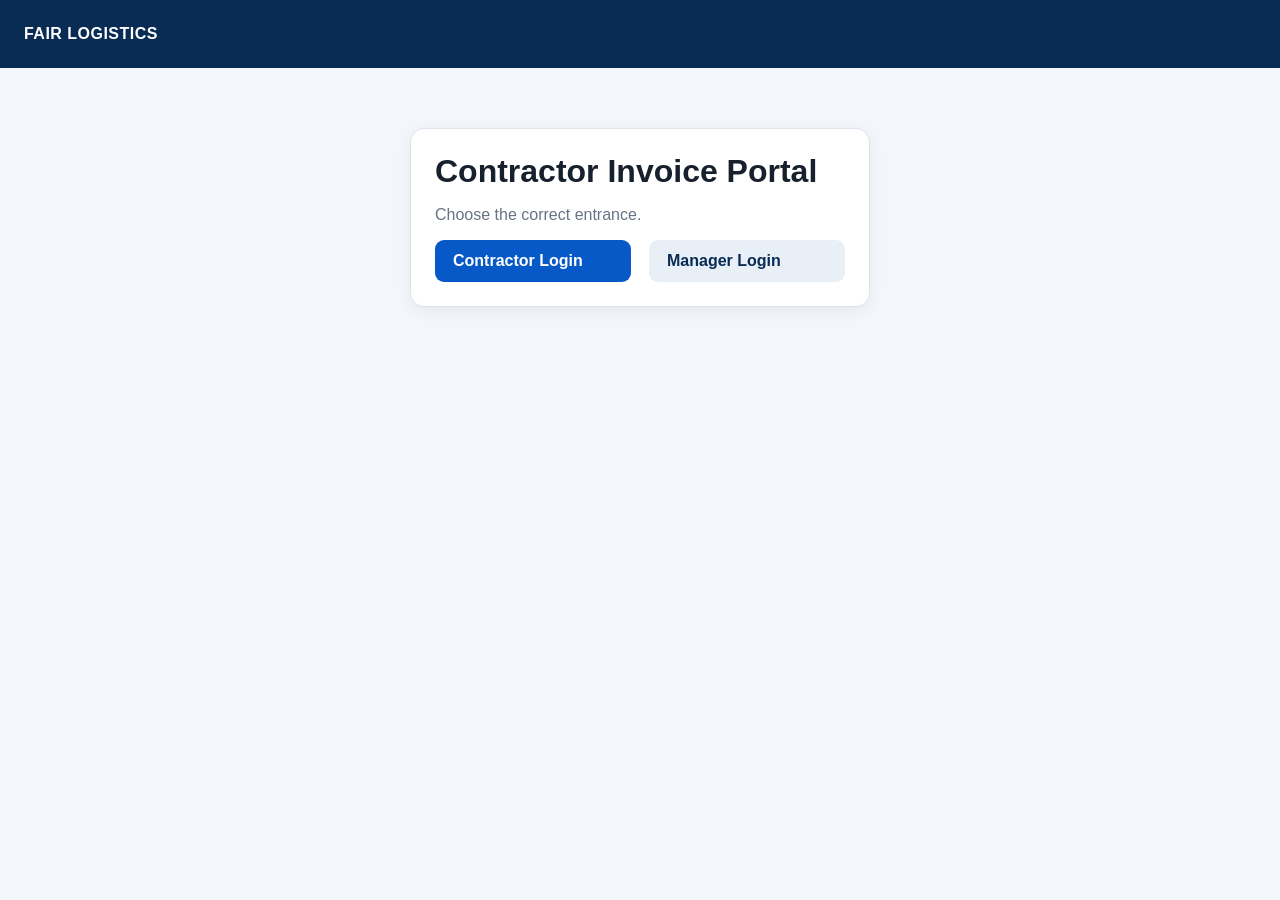
<file: frontend/index.html>
<!doctype html><html lang="en"><head><meta charset="utf-8"><meta name="viewport" content="width=device-width,initial-scale=1"><title>Fair Logistics Contractor Invoices</title><link rel="stylesheet" href="css/styles.css"></head><body><header class="topbar"><div class="brand">FAIR LOGISTICS</div></header><main class="shell"><div class="card auth"><h1 class="title">Contractor Invoice Portal</h1><p class="muted">Choose the correct entrance.</p><div class="grid"><a class="btn btn-primary" href="contractor-login.html">Contractor Login</a><a class="btn btn-secondary" href="manager-login.html">Manager Login</a></div></div></main></body></html>
</file>
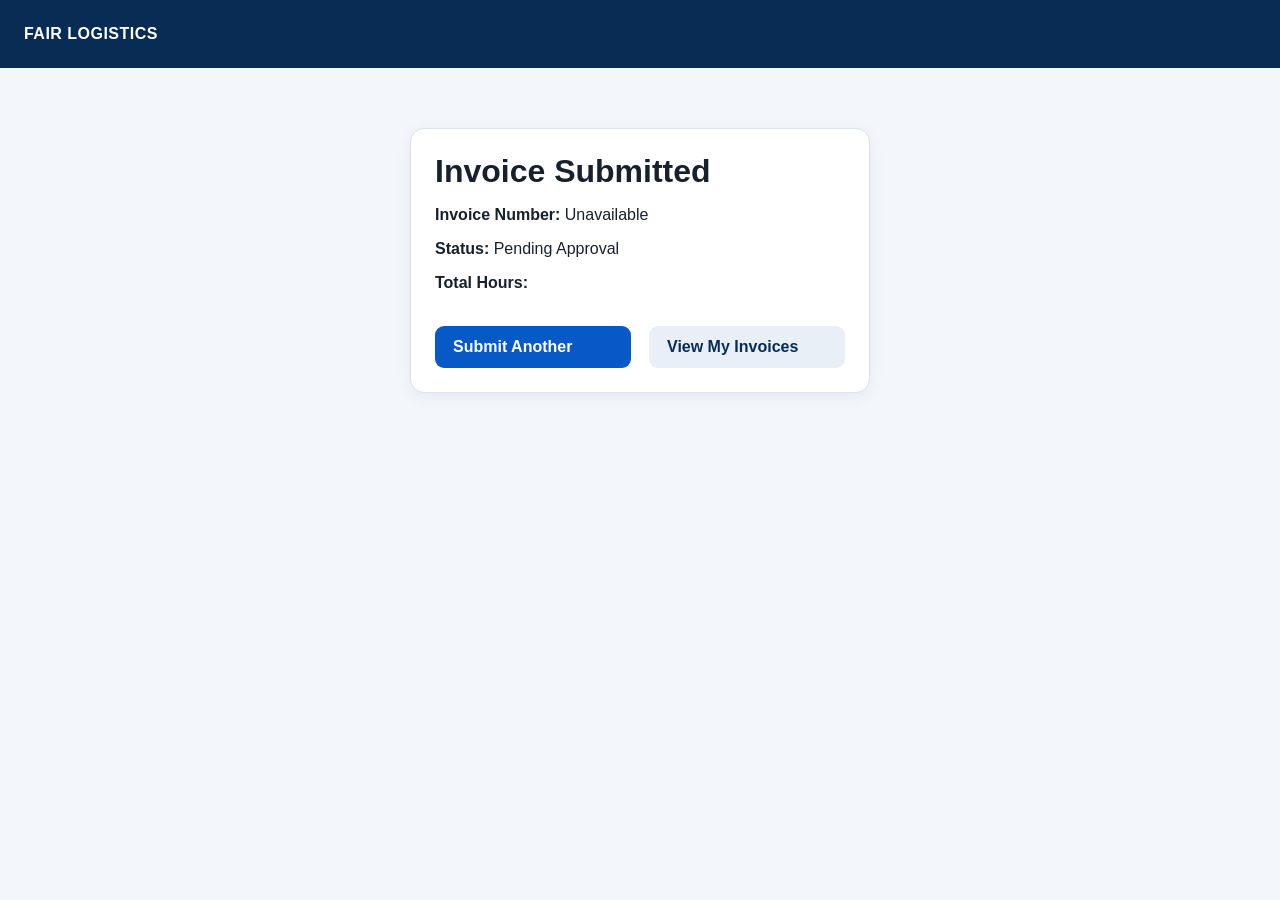
<file: frontend/contractor-confirmation.html>
<!doctype html><html lang="en"><head><meta charset="utf-8"><meta name="viewport" content="width=device-width,initial-scale=1"><title>Invoice Submitted</title><link rel="stylesheet" href="css/styles.css"></head><body><header class="topbar"><div class="brand">FAIR LOGISTICS</div></header><main class="shell"><div class="card auth"><h1 class="title">Invoice Submitted</h1><div id="details"></div><br><div class="grid"><a class="btn btn-primary" href="contractor-form.html">Submit Another</a><a class="btn btn-secondary" href="contractor-history.html">View My Invoices</a></div></div></main><script>const x=JSON.parse(sessionStorage.getItem('submission')||'{}');document.getElementById('details').innerHTML=`<p><strong>Invoice Number:</strong> ${x.invoiceNumber||'Unavailable'}</p><p><strong>Status:</strong> Pending Approval</p><p><strong>Total Hours:</strong> ${x.totalHours??''}</p>`;</script></body></html>
</file>
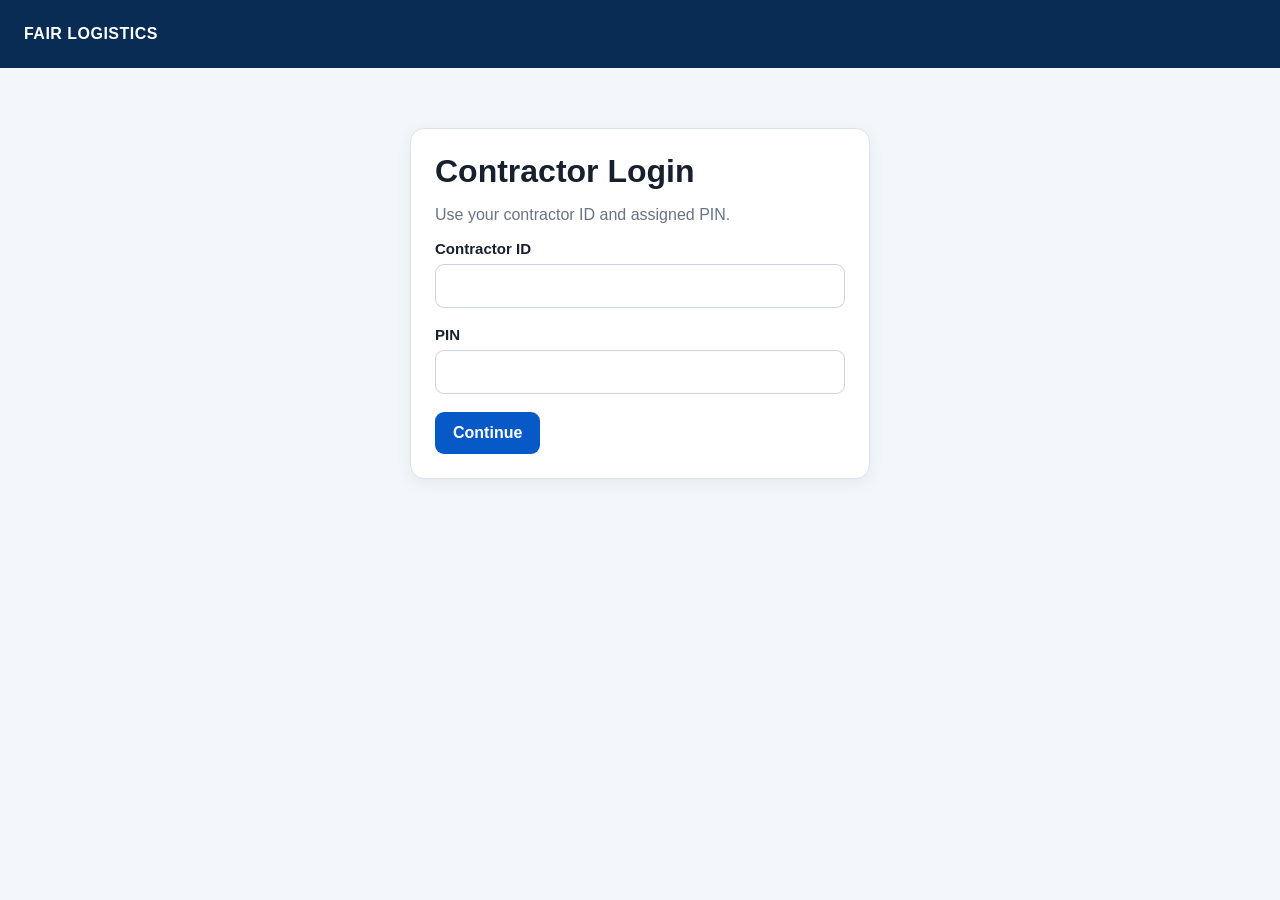
<file: frontend/contractor-form.html>
<!doctype html><html lang="en"><head><meta charset="utf-8"><meta name="viewport" content="width=device-width,initial-scale=1"><title>Daily Contractor Invoice</title><link rel="stylesheet" href="css/styles.css"></head><body><header class="topbar"><div class="brand">FAIR LOGISTICS</div><nav class="navlinks"><a href="contractor-history.html">My Invoices</a><button class="btn btn-secondary" onclick="logout('contractor','contractor-login.html')">Log out</button></nav></header><main class="shell"><form id="invoiceForm" class="card"><h1 class="title">Daily Contractor Invoice</h1><p class="muted" id="identity"></p><div id="msg" class="notice"></div><div class="grid"><div class="field"><label>Service Date *</label><input type="date" id="serviceDate" required></div><div class="field"><label>Branch *</label><input id="branch" required></div><div class="field"><label>Client / Account</label><input id="clientAccount"></div><div class="field"><label>Route / Assignment</label><input id="routeAssignment"></div><div class="field"><label>Service Start Time *</label><input type="time" id="startTime" required></div><div class="field"><label>Service End Time *</label><input type="time" id="endTime" required></div><div class="field"><label>Unpaid Break (minutes)</label><input type="number" id="breakMinutes" min="0" max="720" value="0"></div><div class="field"><label>Calculated Hours</label><input id="calculatedHours" readonly value="0.00"></div><div class="field full checkbox"><input type="checkbox" id="mileageApplicable"><label for="mileageApplicable">Mileage applies to this invoice</label></div><div id="mileageFields" class="grid field full hidden"><div class="field"><label>Total Miles</label><input type="number" id="totalMiles" min="0" step="0.01" value="0"></div><div class="field"><label>Mileage Reason</label><input id="mileageReason"></div></div><div class="field"><label>Tolls</label><input type="number" id="tolls" min="0" step="0.01" value="0"></div><div class="field"><label>Parking</label><input type="number" id="parking" min="0" step="0.01" value="0"></div><div class="field"><label>Other Reimbursable Expense</label><input type="number" id="otherExpense" min="0" step="0.01" value="0"></div><div class="field full"><label>Notes</label><textarea id="notes" maxlength="1000"></textarea></div><div class="field full checkbox"><input type="checkbox" id="certified" required><label for="certified">I certify that the services listed were performed by me and that this invoice is true and accurate.</label></div></div><br><div class="actions"><button class="btn btn-primary" type="submit">Submit Daily Invoice</button></div></form></main><script src="js/config.js"></script><script src="js/common.js"></script><script src="js/contractor-form.js"></script></body></html>
</file>
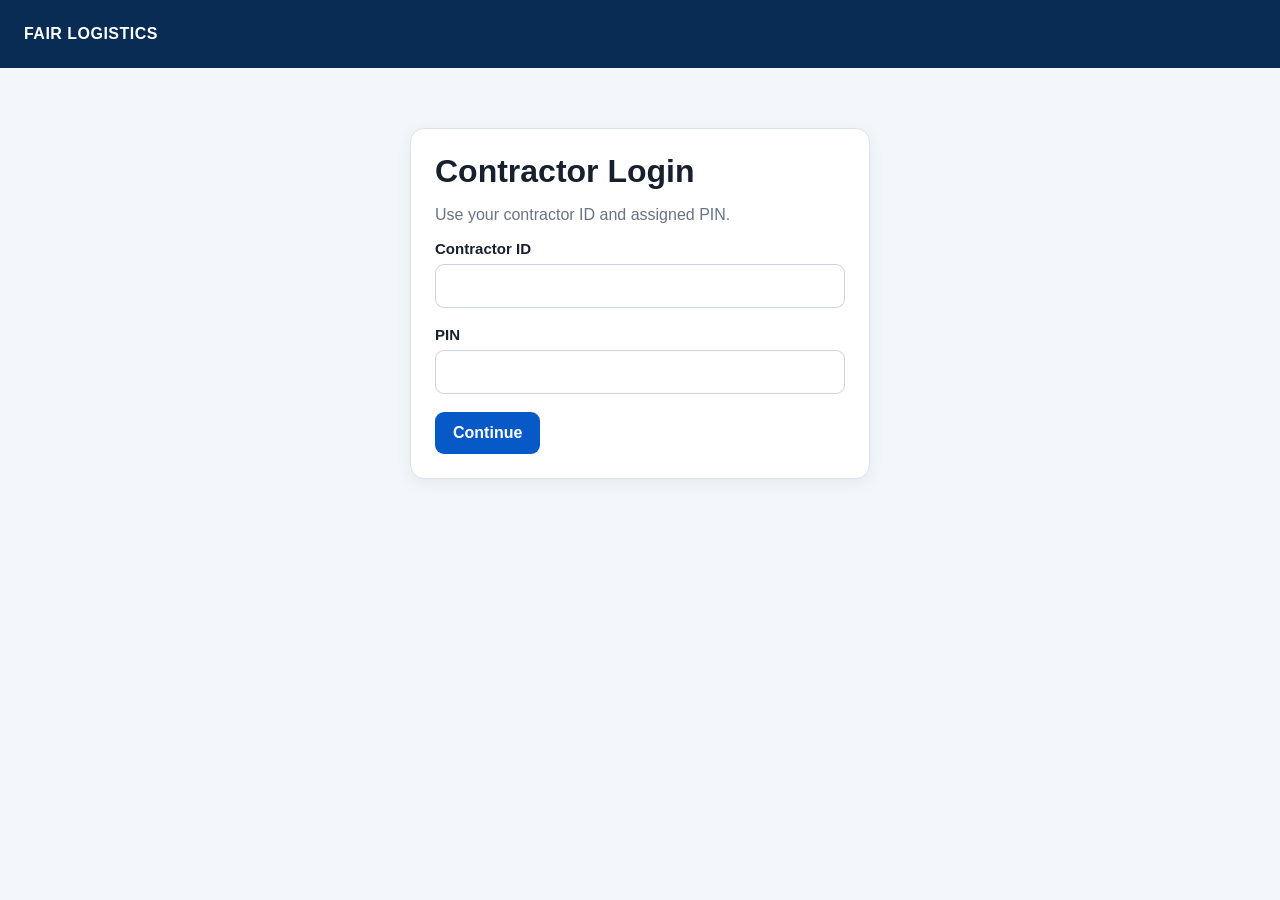
<file: frontend/contractor-history.html>
<!doctype html><html lang="en"><head><meta charset="utf-8"><meta name="viewport" content="width=device-width,initial-scale=1"><title>My Invoices</title><link rel="stylesheet" href="css/styles.css"></head><body><header class="topbar"><div class="brand">FAIR LOGISTICS</div><nav class="navlinks"><a href="contractor-form.html">New Invoice</a><button class="btn btn-secondary" onclick="logout('contractor','contractor-login.html')">Log out</button></nav></header><main class="shell"><div class="card"><h1 class="title">My Recent Invoices</h1><div id="msg" class="notice"></div><div class="table-wrap"><table><thead><tr><th>Invoice</th><th>Date</th><th>Hours</th><th>Miles</th><th>Status</th><th>Manager Comment</th></tr></thead><tbody id="rows"></tbody></table></div></div></main><script src="js/config.js"></script><script src="js/common.js"></script><script>if(!token('contractor'))location.href='contractor-login.html';api('/contractor/invoices',{kind:'contractor'}).then(data=>rows.innerHTML=data.map(x=>`<tr><td>${x.invoice_number}</td><td>${dateFmt(x.service_date)}</td><td>${x.total_hours}</td><td>${x.total_miles}</td><td><span class="badge ${x.status}">${x.status}</span></td><td>${x.manager_comment||''}</td></tr>`).join('')).catch(e=>show('msg',e.message));</script></body></html>
</file>
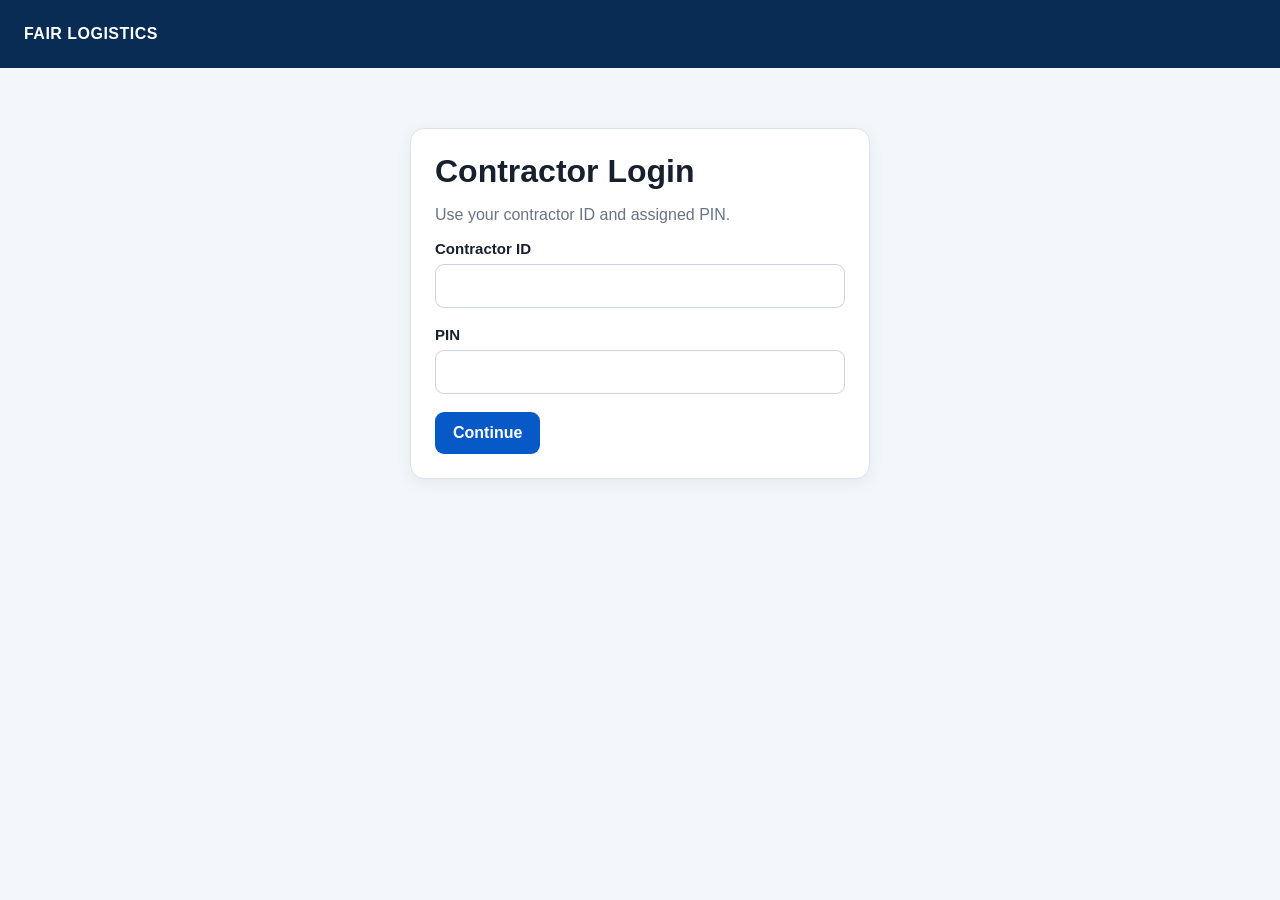
<file: frontend/contractor-login.html>
<!doctype html><html lang="en"><head><meta charset="utf-8"><meta name="viewport" content="width=device-width,initial-scale=1"><title>Contractor Login</title><link rel="stylesheet" href="css/styles.css"></head><body><header class="topbar"><div class="brand">FAIR LOGISTICS</div></header><main class="shell"><form id="loginForm" class="card auth"><h1 class="title">Contractor Login</h1><p class="muted">Use your contractor ID and assigned PIN.</p><div id="msg" class="notice"></div><div class="field"><label>Contractor ID</label><input id="contractorCode" required autocomplete="username"></div><br><div class="field"><label>PIN</label><input id="pin" type="password" inputmode="numeric" required autocomplete="current-password"></div><br><button class="btn btn-primary" type="submit">Continue</button></form></main><script src="js/config.js"></script><script src="js/common.js"></script><script src="js/contractor-login.js"></script></body></html>
</file>
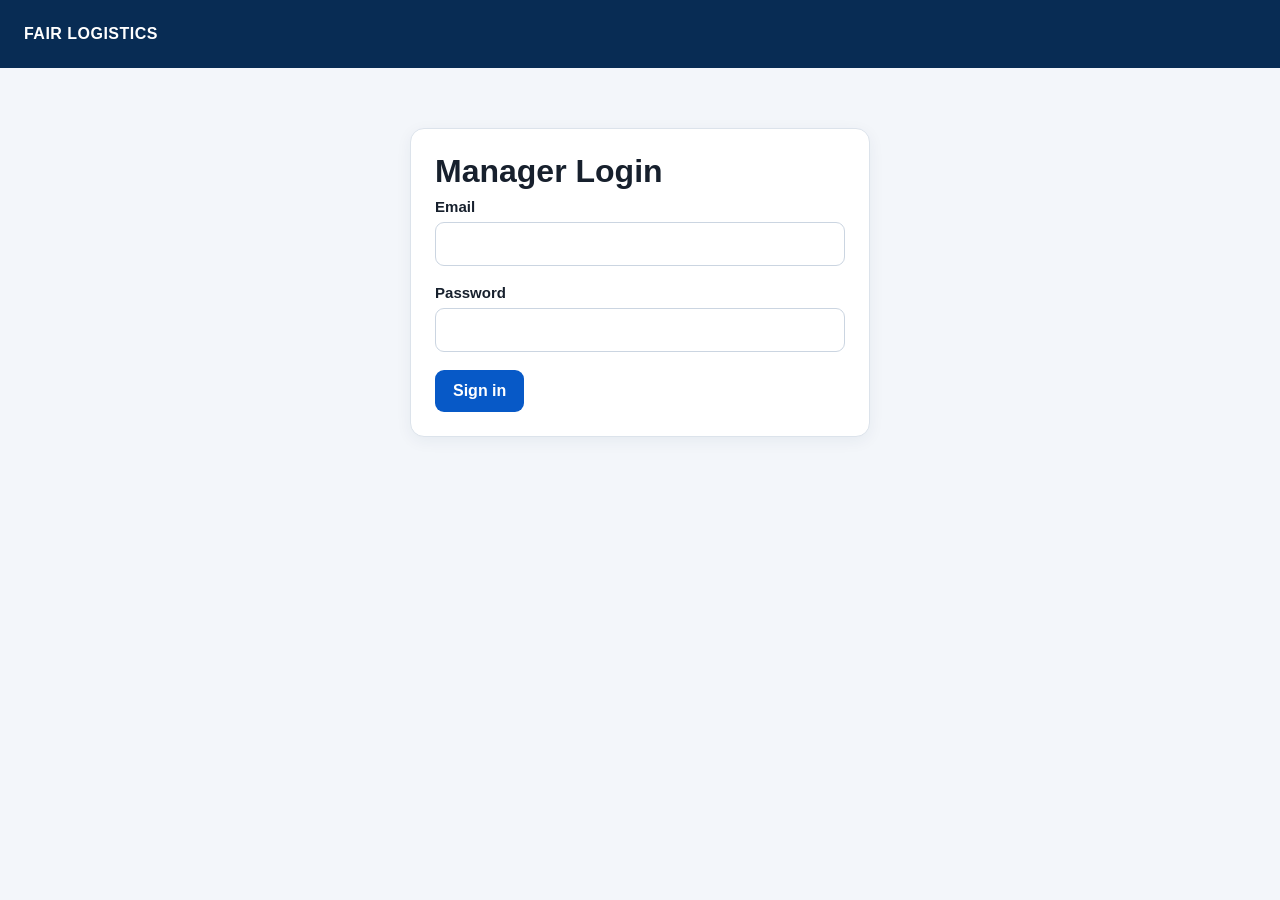
<file: frontend/invoice-review.html>
<!doctype html><html lang="en"><head><meta charset="utf-8"><meta name="viewport" content="width=device-width,initial-scale=1"><title>Review Invoice</title><link rel="stylesheet" href="css/styles.css"></head><body><header class="topbar"><div class="brand">FAIR LOGISTICS • Invoice Review</div><nav class="navlinks"><a href="manager-dashboard.html">Back to Queue</a></nav></header><main class="shell"><div id="msg" class="notice"></div><div class="detail-grid"><section class="card"><h1 id="invoiceTitle" class="title">Invoice</h1><div id="invoiceDetails"></div></section><aside class="card"><h2>Manager Action</h2><div id="flags"></div><div class="field"><label>Manager Comment</label><textarea id="comment"></textarea></div><br><div class="actions"><button class="btn btn-success" onclick="act('approve')">Approve</button><button class="btn btn-danger" onclick="act('reject')">Reject</button><button class="btn btn-secondary" onclick="act('return')">Return for Correction</button></div></aside></div><br><section class="card"><h2>Audit History</h2><div id="audit"></div></section></main><script src="js/config.js"></script><script src="js/common.js"></script><script src="js/invoice-review.js"></script></body></html>
</file>
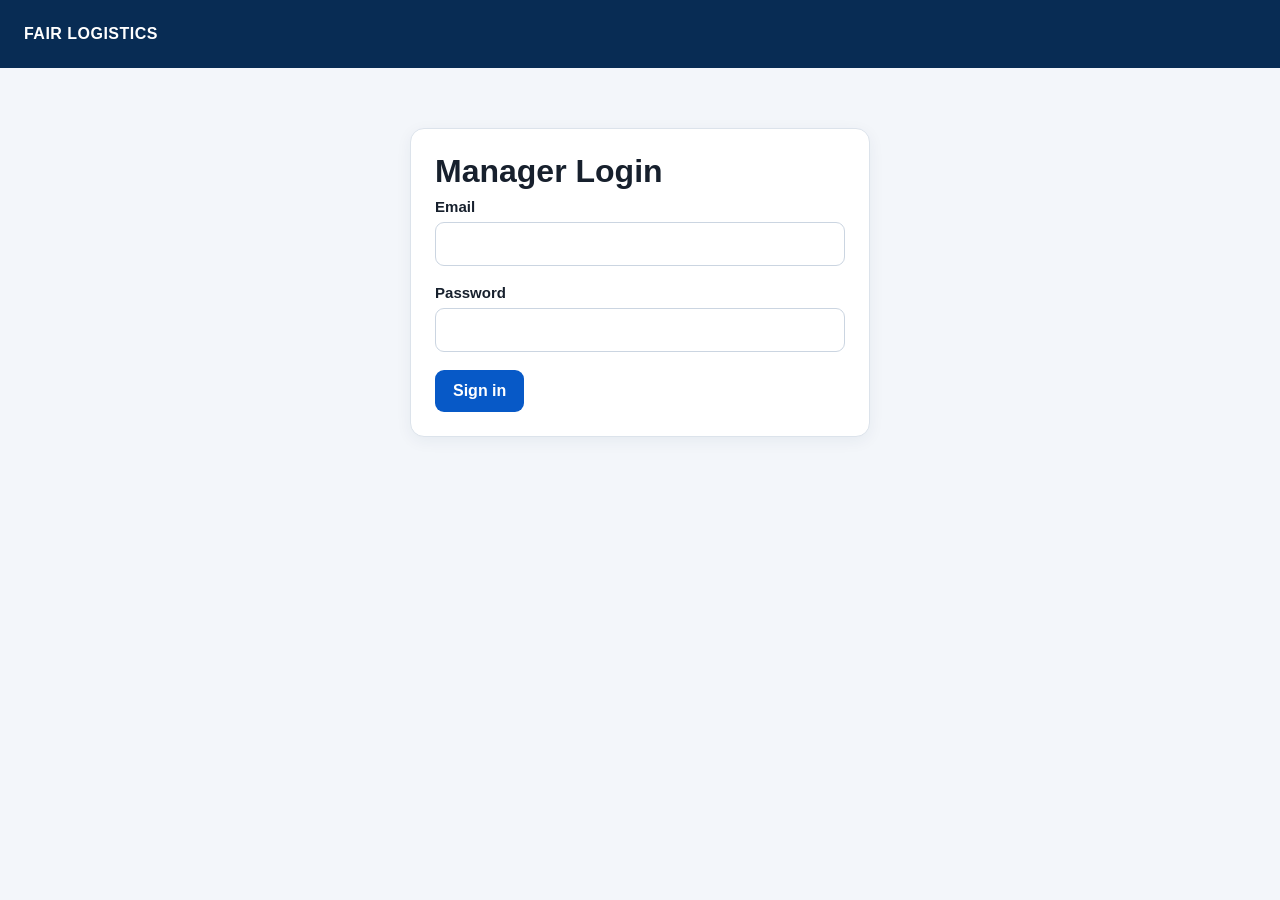
<file: frontend/manager-dashboard.html>
<!doctype html><html lang="en"><head><meta charset="utf-8"><meta name="viewport" content="width=device-width,initial-scale=1"><title>Manager Dashboard</title><link rel="stylesheet" href="css/styles.css"></head><body><header class="topbar"><div class="brand">FAIR LOGISTICS • Approvals</div><nav class="navlinks"><a href="manager-export.html">Payroll Export</a><button class="btn btn-secondary" onclick="logout('manager','manager-login.html')">Log out</button></nav></header><main class="shell"><div class="summary-cards"><div class="metric">Pending<strong id="pending">0</strong></div><div class="metric">Flagged<strong id="flagged">0</strong></div><div class="metric">Approved Today<strong id="approvedToday">0</strong></div><div class="metric">Pending Hours<strong id="pendingHours">0</strong></div></div><div class="card"><h1 class="title">Invoice Approval Queue</h1><div id="msg" class="notice"></div><div class="toolbar"><select id="status"><option value="pending">Pending</option><option value="approved">Approved</option><option value="rejected">Rejected</option><option value="returned">Returned</option></select><input id="search" placeholder="Search contractor or invoice"><input id="branch" placeholder="Branch"><button class="btn btn-primary" id="apply">Apply Filters</button></div><div class="table-wrap"><table><thead><tr><th>Contractor</th><th>Date</th><th>Branch</th><th>Hours</th><th>Miles</th><th>Status</th><th>Flags</th><th>Submitted</th></tr></thead><tbody id="rows"></tbody></table></div></div></main><script src="js/config.js"></script><script src="js/common.js"></script><script src="js/manager-dashboard.js"></script></body></html>
</file>
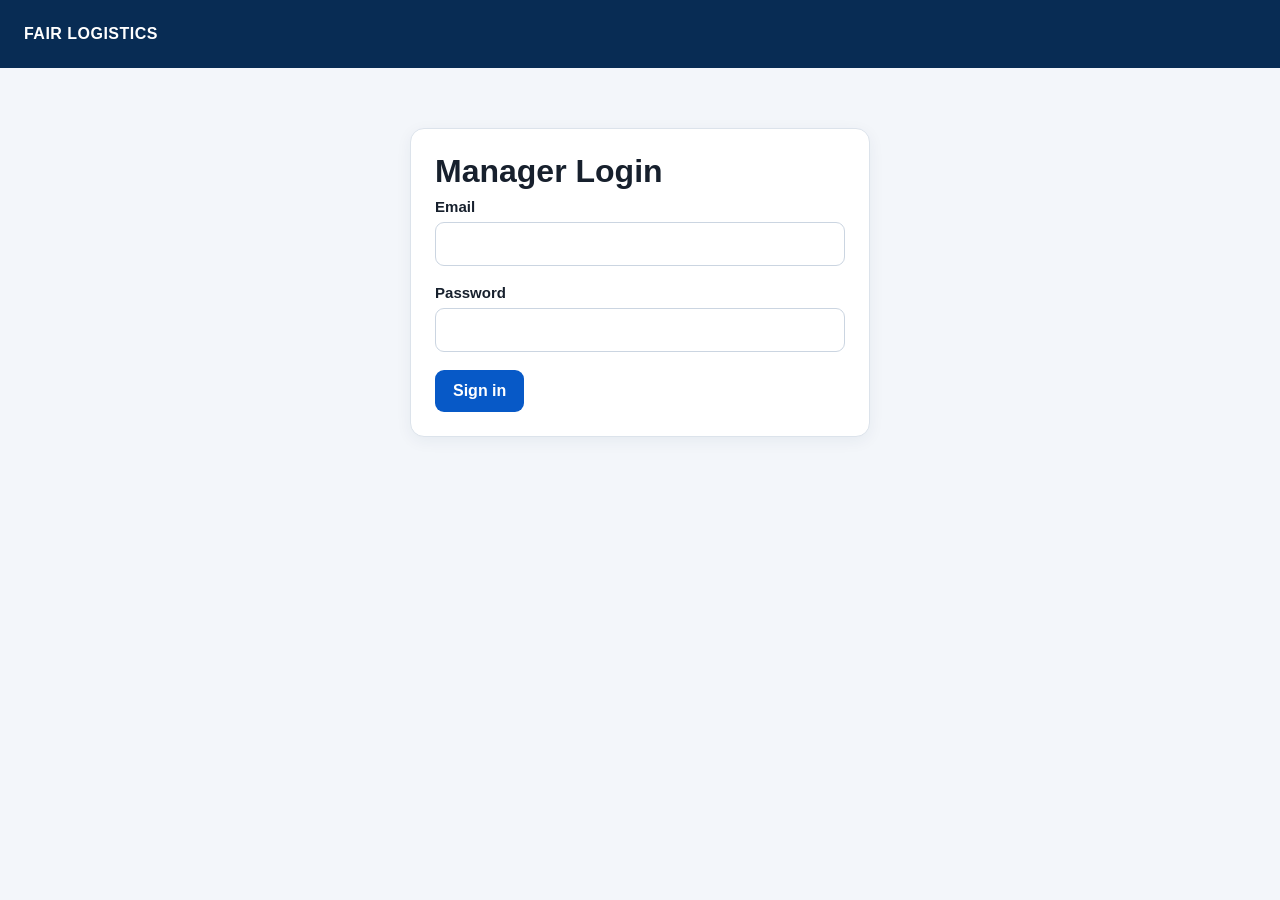
<file: frontend/manager-export.html>
<!doctype html><html lang="en"><head><meta charset="utf-8"><meta name="viewport" content="width=device-width,initial-scale=1"><title>Payroll Export</title><link rel="stylesheet" href="css/styles.css"></head><body><header class="topbar"><div class="brand">FAIR LOGISTICS • Payroll Export</div><nav class="navlinks"><a href="manager-dashboard.html">Dashboard</a></nav></header><main class="shell"><div class="card auth"><h1 class="title">Export Approved Invoices</h1><p class="muted">Choose the service-date range.</p><div id="msg" class="notice"></div><div class="grid"><div class="field"><label>Start Date</label><input type="date" id="start"></div><div class="field"><label>End Date</label><input type="date" id="end"></div></div><br><button class="btn btn-primary" id="download">Download CSV</button></div></main><script src="js/config.js"></script><script src="js/common.js"></script><script>if(!token('manager'))location.href='manager-login.html';download.onclick=async()=>{try{const r=await fetch(`${API}/manager/export.csv?start=${start.value}&end=${end.value}`,{headers:{Authorization:`Bearer ${token('manager')}`}});if(!r.ok)throw new Error((await r.json()).error);const b=await r.blob(),u=URL.createObjectURL(b),a=document.createElement('a');a.href=u;a.download=`approved-invoices-${start.value}-to-${end.value}.csv`;a.click();URL.revokeObjectURL(u)}catch(e){show('msg',e.message)}};</script></body></html>
</file>
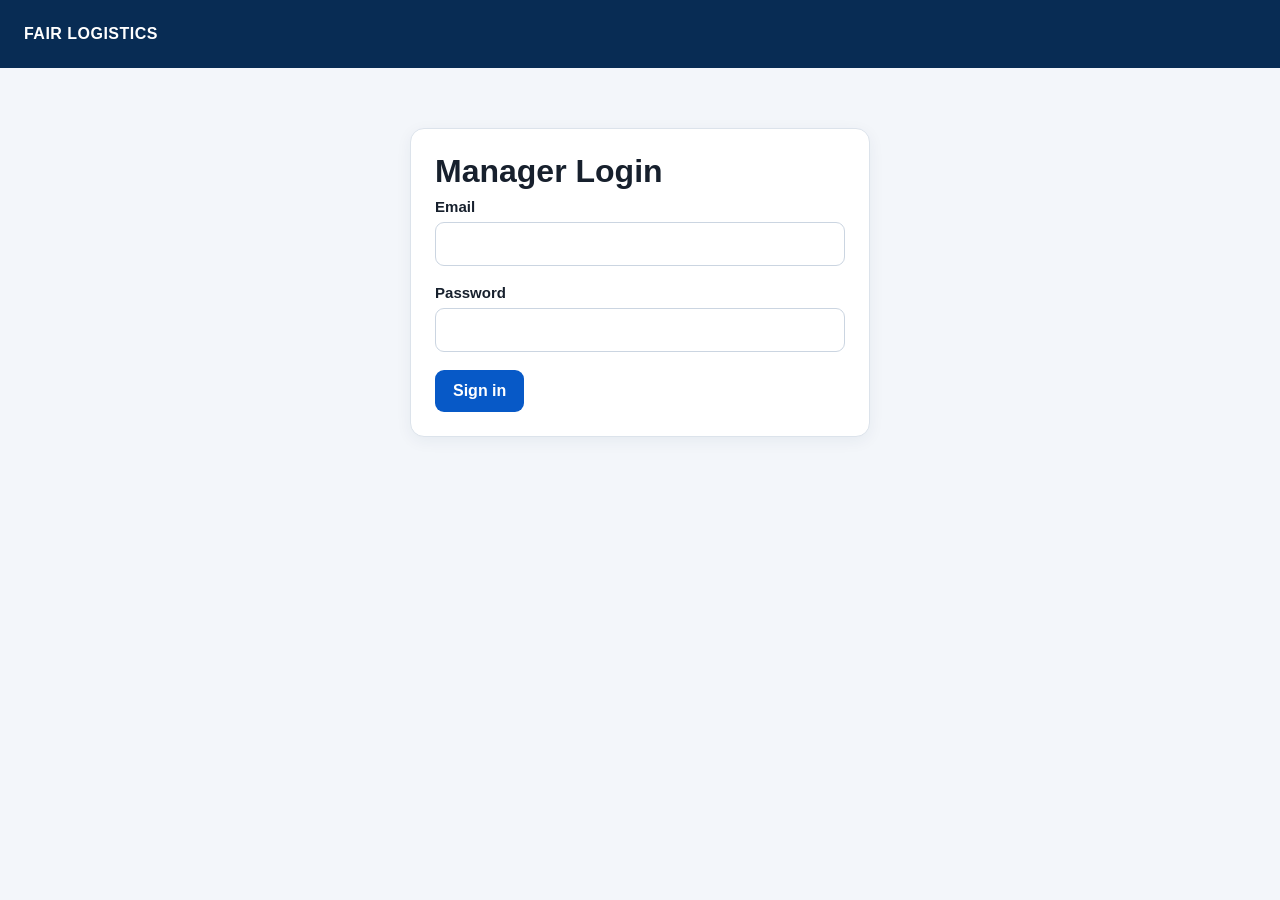
<file: frontend/manager-login.html>
<!doctype html><html lang="en"><head><meta charset="utf-8"><meta name="viewport" content="width=device-width,initial-scale=1"><title>Manager Login</title><link rel="stylesheet" href="css/styles.css"></head><body><header class="topbar"><div class="brand">FAIR LOGISTICS</div></header><main class="shell"><form id="loginForm" class="card auth"><h1 class="title">Manager Login</h1><div id="msg" class="notice"></div><div class="field"><label>Email</label><input id="email" type="email" required></div><br><div class="field"><label>Password</label><input id="password" type="password" required></div><br><button class="btn btn-primary">Sign in</button></form></main><script src="js/config.js"></script><script src="js/common.js"></script><script>loginForm.addEventListener('submit',async e=>{e.preventDefault();try{const d=await api('/auth/manager/login',{method:'POST',body:JSON.stringify({email:email.value,password:password.value})});localStorage.setItem('manager_token',d.token);localStorage.setItem('manager_user',JSON.stringify(d.user));location.href='manager-dashboard.html'}catch(e){show('msg',e.message)}})</script></body></html>
</file>
<file: frontend/css/styles.css>
:root{--navy:#082c54;--blue:#0759c7;--light:#f3f6fa;--border:#dce3eb;--text:#17202d;--muted:#687386;--danger:#b42318;--success:#067647;--warning:#b54708}*{box-sizing:border-box}body{margin:0;font-family:Inter,Segoe UI,Arial,sans-serif;color:var(--text);background:var(--light)}a{text-decoration:none;color:inherit}button,input,select,textarea{font:inherit}.topbar{background:var(--navy);color:#fff;min-height:68px;display:flex;align-items:center;justify-content:space-between;padding:0 24px}.brand{font-weight:800;letter-spacing:.03em}.shell{max-width:1180px;margin:28px auto;padding:0 18px}.card{background:#fff;border:1px solid var(--border);border-radius:14px;box-shadow:0 4px 16px rgba(8,44,84,.06);padding:24px}.auth{max-width:460px;margin:60px auto}.title{margin:0 0 8px}.muted{color:var(--muted)}.grid{display:grid;grid-template-columns:repeat(2,minmax(0,1fr));gap:18px}.grid-3{display:grid;grid-template-columns:repeat(3,minmax(0,1fr));gap:18px}.field{display:flex;flex-direction:column;gap:7px}.field.full{grid-column:1/-1}label{font-weight:650;font-size:.94rem}input,select,textarea{width:100%;padding:12px 13px;border:1px solid #cbd5e1;border-radius:9px;background:#fff}input:focus,select:focus,textarea:focus{outline:3px solid rgba(7,89,199,.12);border-color:var(--blue)}textarea{min-height:105px;resize:vertical}.btn{border:0;border-radius:9px;padding:12px 18px;font-weight:750;cursor:pointer}.btn-primary{background:var(--blue);color:#fff}.btn-secondary{background:#e9eff7;color:var(--navy)}.btn-danger{background:#fee4e2;color:var(--danger)}.btn-success{background:#d1fadf;color:var(--success)}.actions{display:flex;gap:12px;justify-content:flex-end;flex-wrap:wrap}.notice{padding:12px 14px;border-radius:9px;margin:14px 0;display:none}.notice.show{display:block}.error{background:#fee4e2;color:var(--danger)}.success{background:#d1fadf;color:var(--success)}.summary-cards{display:grid;grid-template-columns:repeat(4,1fr);gap:14px;margin-bottom:22px}.metric{background:#fff;border:1px solid var(--border);border-radius:12px;padding:18px}.metric strong{display:block;font-size:1.65rem;margin-top:6px}.table-wrap{overflow:auto;background:#fff;border:1px solid var(--border);border-radius:12px}table{border-collapse:collapse;width:100%;min-width:850px}th,td{text-align:left;padding:13px;border-bottom:1px solid var(--border);font-size:.92rem}th{background:#f8fafc}.badge{display:inline-block;border-radius:999px;padding:5px 9px;font-size:.78rem;font-weight:750}.pending{background:#fef0c7;color:#93370d}.approved{background:#d1fadf;color:#05603a}.rejected,.returned{background:#fee4e2;color:#912018}.flag{background:#ffead5;color:#9c2a10}.toolbar{display:flex;gap:12px;flex-wrap:wrap;margin-bottom:16px}.toolbar>*{width:auto;min-width:160px}.detail-grid{display:grid;grid-template-columns:2fr 1fr;gap:20px}.kv{display:grid;grid-template-columns:180px 1fr;gap:10px;border-bottom:1px solid var(--border);padding:9px 0}.checkbox{display:flex;gap:10px;align-items:flex-start}.checkbox input{width:auto;margin-top:3px}.hidden{display:none!important}.navlinks{display:flex;gap:18px;align-items:center}.invoice-row{cursor:pointer}.invoice-row:hover{background:#f6f9fd}@media(max-width:760px){.grid,.grid-3,.detail-grid{grid-template-columns:1fr}.summary-cards{grid-template-columns:repeat(2,1fr)}.topbar{padding:0 14px}.shell{margin:18px auto}.card{padding:18px}.navlinks{font-size:.88rem;gap:10px}.field.full{grid-column:auto}.actions .btn{width:100%}}
</file>
